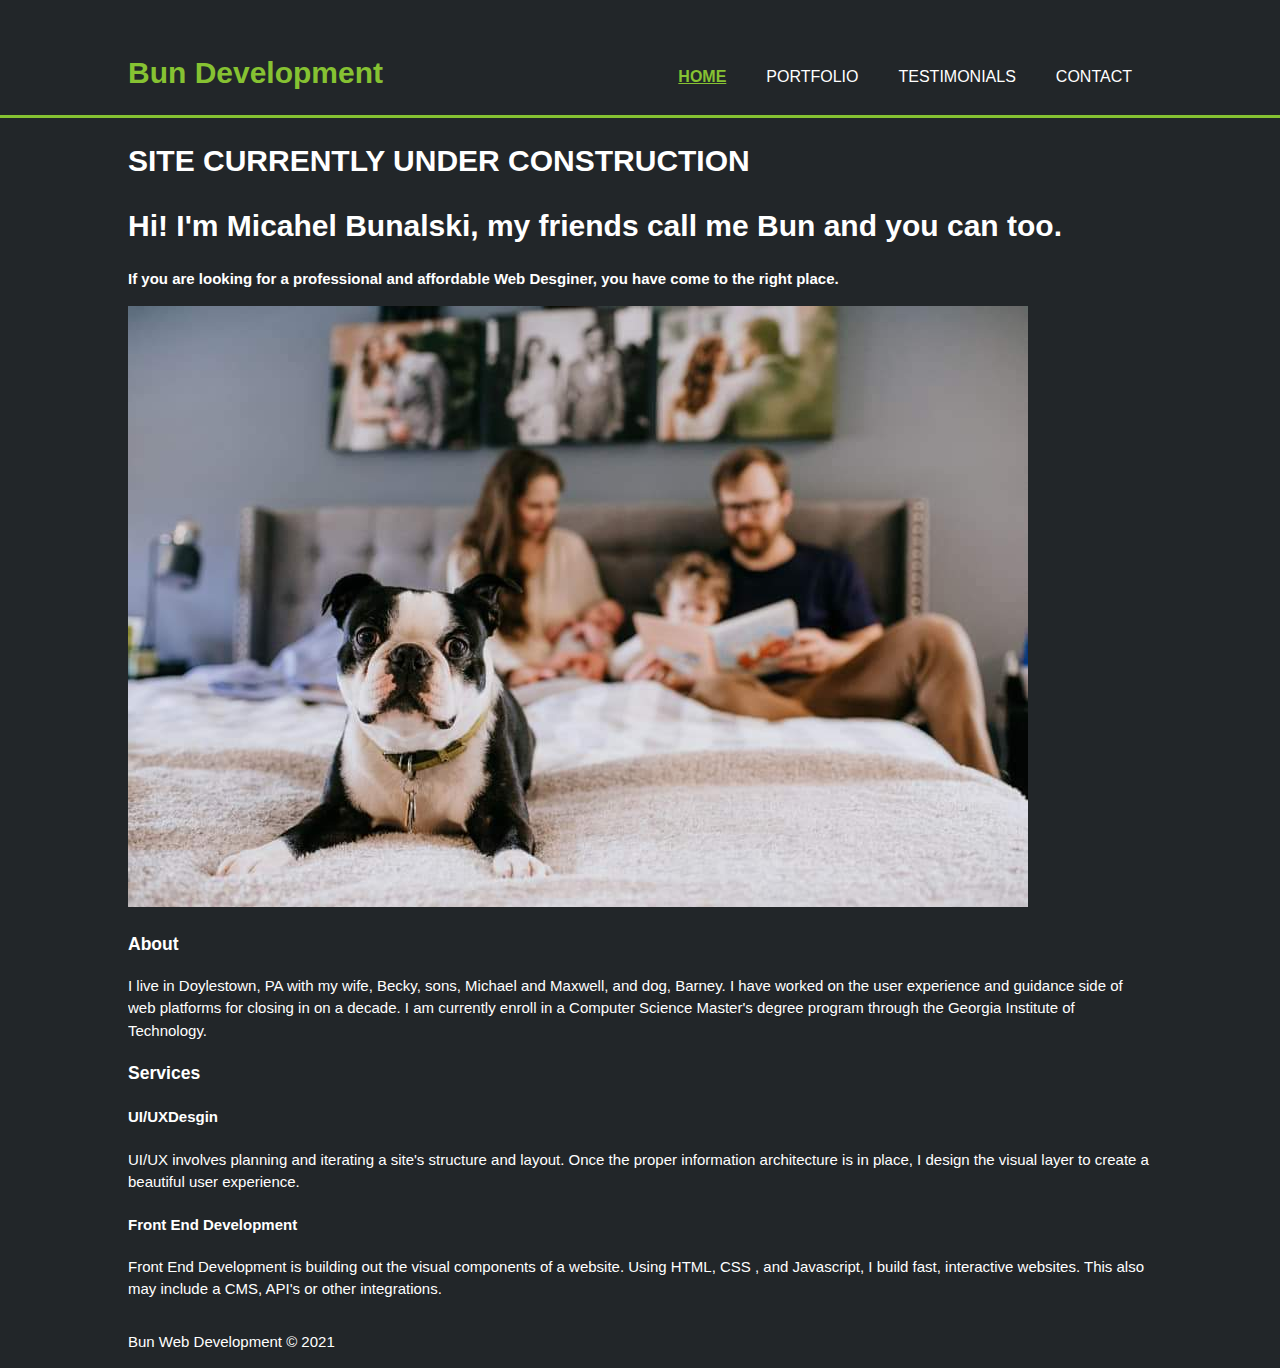
<file: index.html>
<!DOCTYPE html>
<html>
  <head>
    <meta charset="utf-8">
    <meta name="viewport" content="width=device-width">
    <meta name="description" content="Affordable and professional web developer and desginer">
    <meta name="keywords" content="web desgin, web development, landing page, doylestown, pennsylvania">
    <meta name="author" content="Michael Bunalski">
    <title>Bun Development | Welcome (Under Construction)</title>
    <link rel="stylesheet" href="./css/style.css">
  </head>
  <body>
    <header>
      <div class="container">
        <div id="brand">
          <h1><span class="highlight">Bun Development</span></h1>
        </div>
        <nav>
          <ul>
            <li class="current"><a href="index.html">Home</a></li>
            <li><a href="portfolio.html">Portfolio</a></li>
            <li><a href="testimonials.html">Testimonials</a></li>
            <li><a href="contact.html">Contact</a></li>
          </ul>
        </nav>
      </div>
    </header>

    <section id="showcase">
      <div class="container">
        <h1>SITE CURRENTLY UNDER CONSTRUCTION</h1>
        <h1>Hi! I'm Micahel Bunalski, my friends call me Bun and you can too.</h1>
        <p>If you are looking for a professional and affordable Web Desginer, you have come to the right place.</p>
      </div>
    </section>

    <section  id="family">
      <div class="container">
        <img src="./img/family.jpg" alt="">
      </div>
    </section>

    <section id="about">
      <div class="container">
        <h3>About</h3>
        <p>I live in Doylestown, PA with my wife, Becky, sons, Michael and Maxwell, and dog, Barney. I have worked on the user experience and guidance side of web platforms for closing in on a decade. I am currently enroll in a Computer Science Master's degree program through the Georgia Institute of Technology.</p>
        <h3>Services</h3>
        <h4>UI/UXDesgin</h4>
        <p>UI/UX involves planning and iterating a site's structure and layout. Once the proper information architecture is in place, I design the visual layer to create a beautiful user experience.</p>
        <h4>Front End Development</h4>
        <p>Front End Development is building out the visual components of a website. Using HTML, CSS , and Javascript, I build fast, interactive websites. This also may include a CMS, API's or other integrations.</p>
      </div>
    </section>
    <div class="container">
      <footer>
        <p>Bun Web Development &copy; 2021</p>
      </footer>
    </div>
  </body>
</html>
</file>
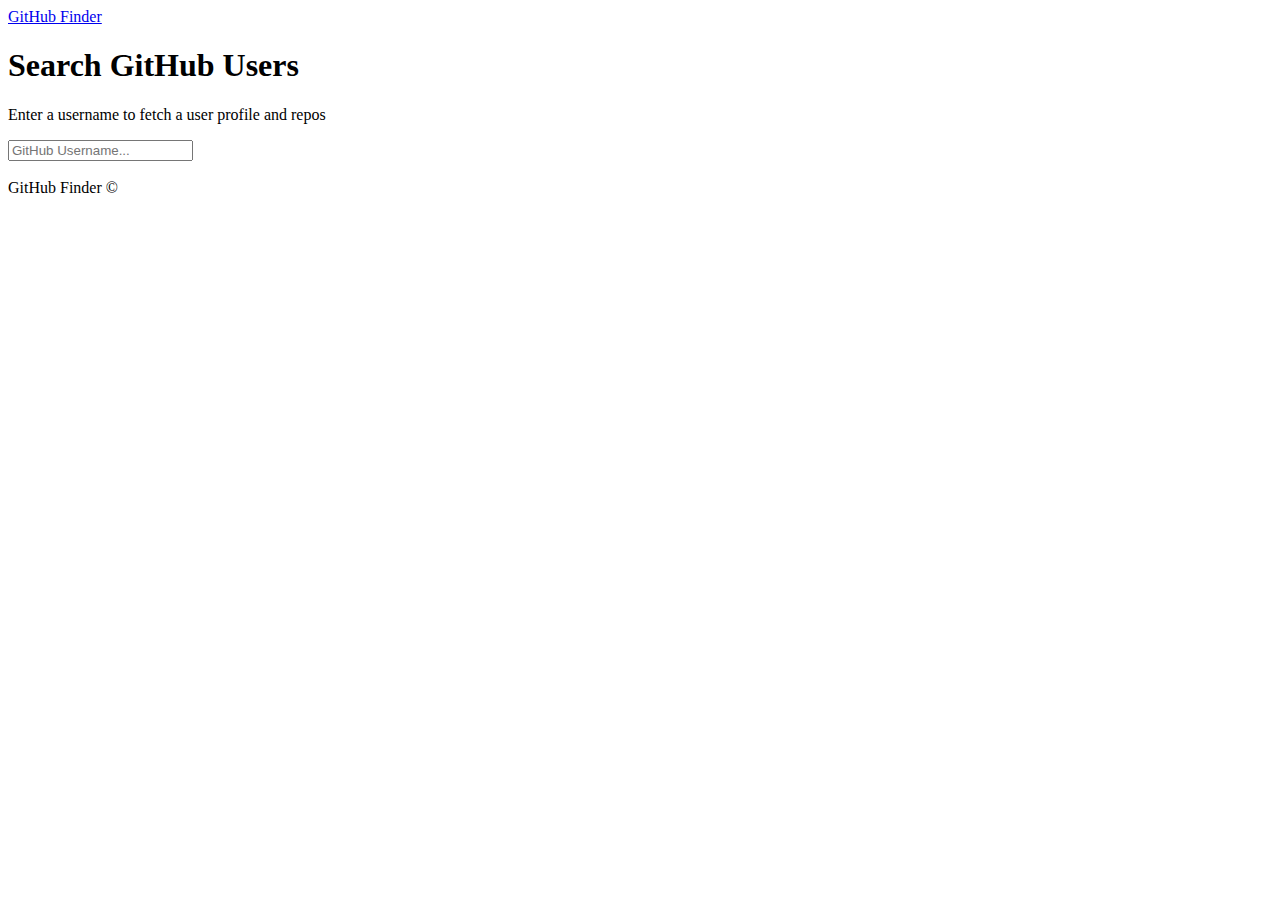
<file: githubfinder.html>
<!DOCTYPE html>
<html lang="en">
<head>
  <meta charset="UTF-8">
  <meta http-equiv="X-UA-Compatible" content="IE=edge">
  <meta name="viewport" content="width=device-width, initial-scale=1.0">
  <link rel="stylesheet" href="https://bootswatch.com/4/litera/bootstrap.min.css">
  <!-- <link rel="stylesheet" href="https://bootswatch.com/4/slate/bootstrap.min.css"> -->
  <title>GitHub Finder</title>
</head>
<body>
  <nav class="navbar navbar-dark bg-primary mb-3">
    <div class="container">
      <a href="#" class="navbar-brand">GitHub Finder</a>
    </div>
  </nav>
  <div class="container searchContainer">
    <div class="search card card-body">
      <h1>Search GitHub Users</h1>
      <p class="lead">Enter a username to fetch a user profile and repos </p>
      <input type="text" id="searchUser" class="form-control" placeholder="GitHub Username...">
    </div>
    <br>
    <div id="profile"></div>
  </div>
  <footer class="mt-5 p-3 text-center bg-light">
    GitHub Finder &copy;
  </footer>
  

  <script src="https://cdn.jsdelivr.net/npm/bootstrap@5.0.0-beta3/dist/js/bootstrap.bundle.min.js" integrity="sha384-JEW9xMcG8R+pH31jmWH6WWP0WintQrMb4s7ZOdauHnUtxwoG2vI5DkLtS3qm9Ekf" crossorigin="anonymous"></script>
  <script src="github.js"></script>
  <script src="ui_githubfinder.js"></script>
  <script src="app_githubfinder.js"></script>
</body>
</html>
</file>
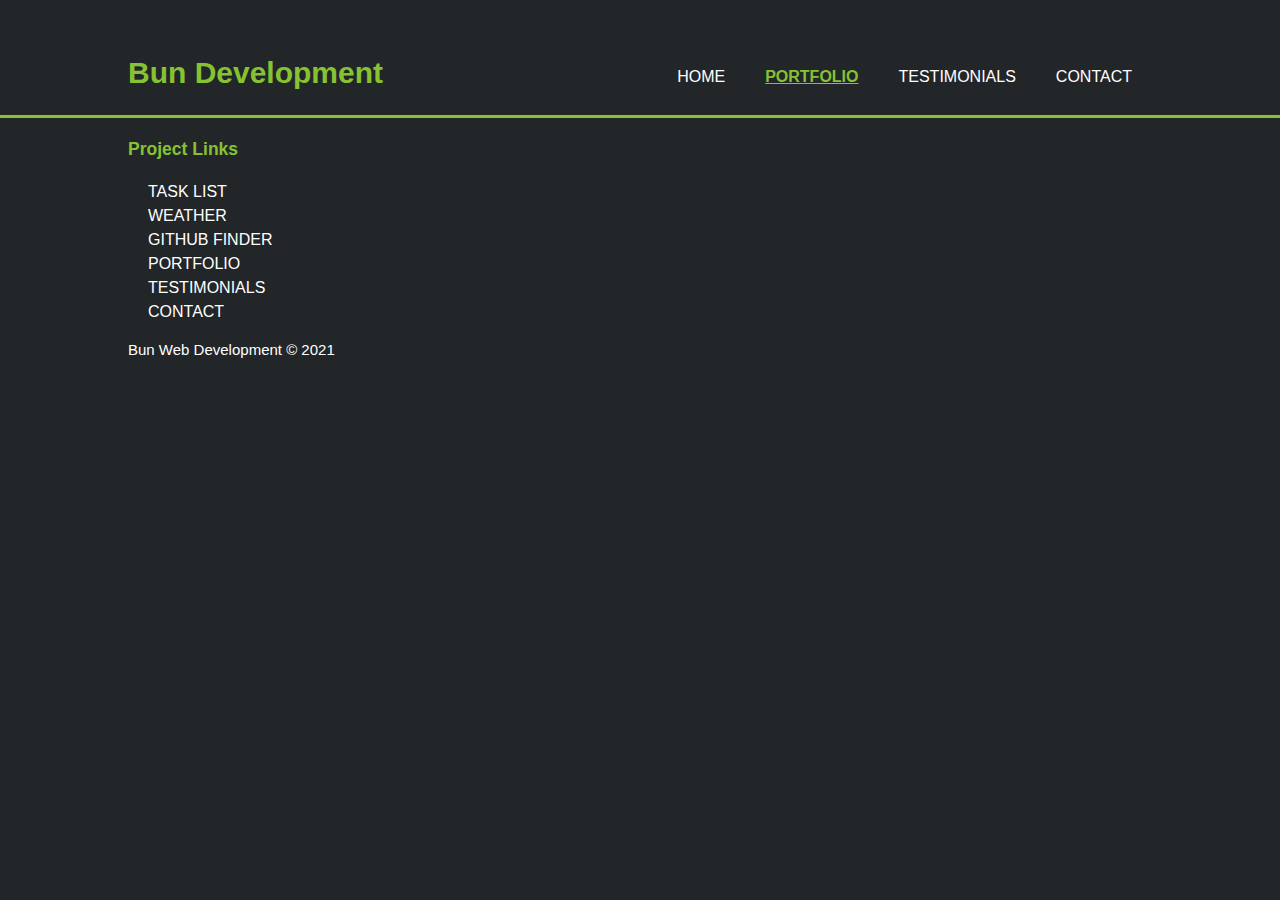
<file: portfolio.html>
<!DOCTYPE html>
<html>
  <head>
    <meta charset="utf-8">
    <meta name="viewport" content="width=device-width">
    <meta name="description" content="Affordable and professional web developer and desginer">
    <meta name="keywords" content="web desgin, web development, landing page, doylestown, pennsylvania">
    <meta name="author" content="Michael Bunalski">
    <title>Bun Development | Welcome</title>
    <link rel="stylesheet" href="./css/style.css">
  </head>
  <body>
    <header>
      <div class="container">
        <div id="brand">
          <h1><span class="highlight">Bun Development</span></h1>
        </div>
        <nav>
          <ul>
            <li><a href="index.html">Home</a></li>
            <li class="current"><a href="portfolio.html">Portfolio</a></li>
            <li><a href="testimonials.html">Testimonials</a></li>
            <li><a href="contact.html">Contact</a></li>
          </ul>
        </nav>
      </div>
    </header>
    <div class="container">
      <section id="list">
        <h3><span class="highlight">Project Links</span></h3>
          <ul>
            <li><a href="tasklist.html">Task List</a></li>
            <li><a href="weather.html">Weather</a></li>
            <li><a href="githubfinder.html">Github Finder</a></li>
            <li class="current"><a href="portfolio.html">Portfolio</a></li>
            <li><a href="testimonials.html">Testimonials</a></li>
            <li><a href="contact.html">Contact</a></li>
          </ul>
      </section>
  </div>
      


    
    <div class="container">
      <footer>
        <p>Bun Web Development &copy; 2021</p>
      </footer>
    </div>
  </body>
</html>
</file>
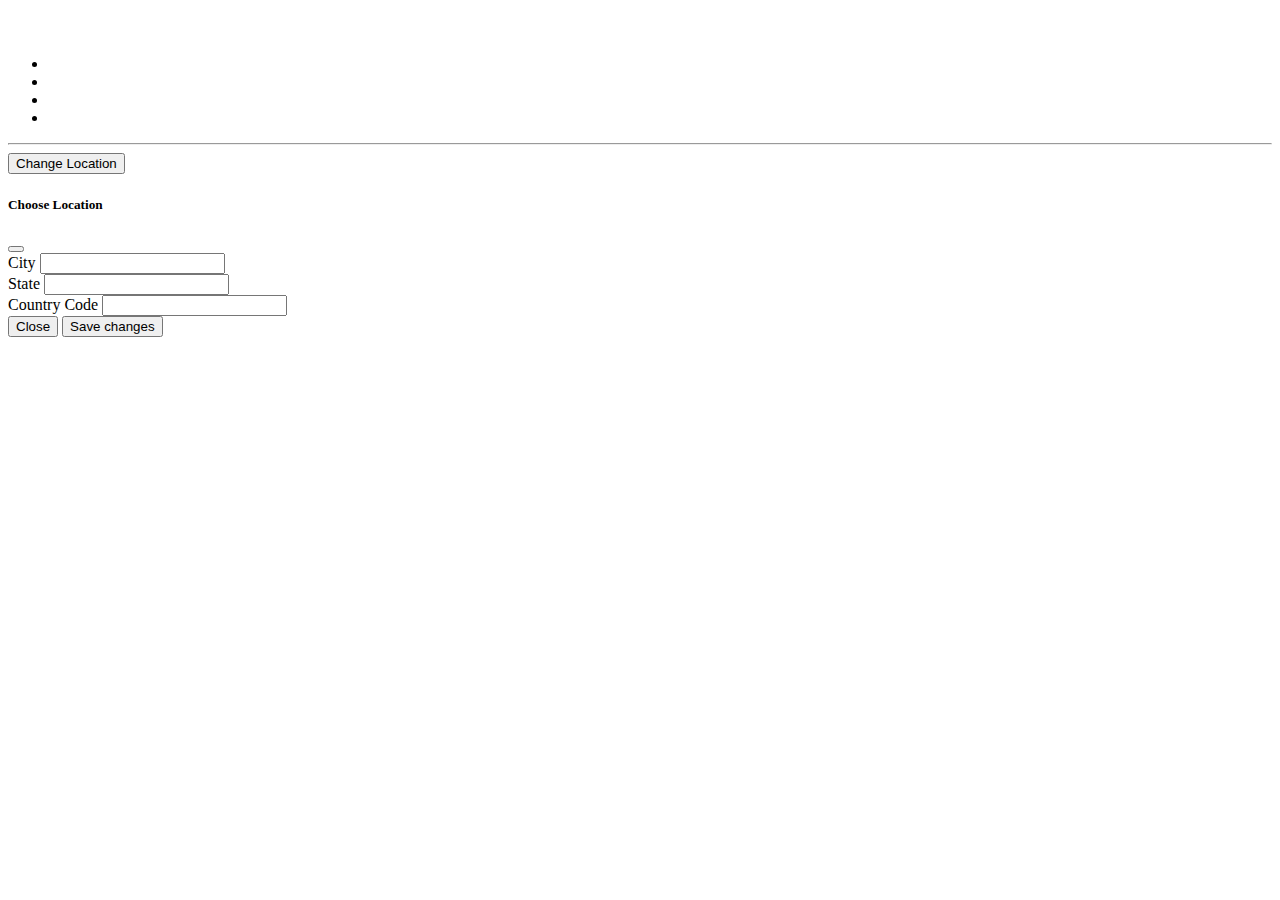
<file: weather.html>
<!DOCTYPE html>
<html lang="en">
<head>
  <meta charset="UTF-8">
  <meta http-equiv="X-UA-Compatible" content="IE=edge">
  <meta name="viewport" content="width=device-width, initial-scale=1.0">
  <link rel="stylesheet" href="https://bootswatch.com/4/cerulean/bootstrap.min.css">
  <title>WeatherJS</title>
</head>
<body>
  <div class="container">
    <div class="row">
      <div class="col-md-6 mx-auto txt-center bg-primary my-5 p-5 rounded">
        <h1 id="w-location"></h1>
        <h3 class="text-dark" id="w-desc"></h3>
        <h3 id="w-string"></h3>
        <img id="w-icon">
        <ul class="list-group mt-3" id="w-details">
          <li class="list-group-item" id="w-humidity"></li>
          <li class="list-group-item" id="w-dewpoint"></li>
          <li class="list-group-item" id="w-feels-like"></li>
          <li class="list-group-item" id="w-wind"></li>
        </ul>
        <hr>
        <button type="button" class="btn btn-primary" data-bs-toggle="modal" data-bs-target="#locModal">
          Change Location
        </button>
      </div>
    </div>
  </div>

  <div class="modal fade" id="locModal" tabindex="-1" aria-labelledby="locModalLabel" aria-hidden="true">
    <div class="modal-dialog">
      <div class="modal-content">
        <div class="modal-header">
          <h5 class="modal-title" id="locModalLabel">Choose Location</h5>
          <button type="button" class="btn-close" data-bs-dismiss="modal" aria-label="Close"></button>
        </div>
        <div class="modal-body">
          <form  id="w-form"></form>
            <div class="form-group">
              <label for="city">City</label>
              <input type="text" id="city" class="form-control">
            </div>
            <div class="form-group">
              <label for="state">State</label>
              <input type="text" id="state" class="form-control">
            </div>
            <div class="form-group">
              <label for="country">Country Code</label>
              <input type="text" id="country" class="form-control">
            </div>
        </div>
        <div class="modal-footer">
          <button type="button" class="btn btn-secondary" data-bs-dismiss="modal">Close</button>
          <button id="w-change-btn" type="button" class="btn btn-primary">Save changes</button>
        </div>
      </div>
    </div>
  </div>
  
  <script src="https://cdn.jsdelivr.net/npm/bootstrap@5.0.0-beta3/dist/js/bootstrap.bundle.min.js" integrity="sha384-JEW9xMcG8R+pH31jmWH6WWP0WintQrMb4s7ZOdauHnUtxwoG2vI5DkLtS3qm9Ekf" crossorigin="anonymous"></script>
  <script src="https://code.jquery.com/jquery-3.2.1.slim.min.js" integrity="sha384-KJ3o2DKtIkvYIK3UENzmM7KCkRr/rE9/Qpg6aAZGJwFDMVNA/GpGFF93hXpG5KkN" crossorigin="anonymous"></script>
  
  <script src="storage_weather.js"></script>
  <script src="weather.js"></script>
  <script src="ui_weather.js"></script>
  <script src="app_weather.js"></script>
</body>
</html>
</file>
<file: css/style.css>
body{
  font-family: Arial, Helvetica, sans-serif;
  font-size:15px;
  line-height:1.5;
  padding:0;
  margin:0;
  /* background-color: #474b4f; */
  background-color: #222629;

}

/*Global*/
.container{
  width: 80%;
  margin:auto;
  overflow:hidden;
}

ul{
  margin:0;
  padding:0;
}

/* Header */

header{
  background:#222629;
  color: #ffffff;
  padding-top:30px;
  min-height: 70px;
  border-bottom:#86c232 3px solid;
}

header a{
  text-decoration:none;
  text-transform: uppercase;
  color:#ffffff;
  font-size: 16px;
}


header li{
  float:left;
  display:inline;
  padding:0 20px 0 20px;
}

header #brand{
  float:left;
}

header #branding h1{
  margin:0;
}

header nav{
  float:right;
  margin-top:35px;
}

li{
  /* float:left;
  display:inline; */
  padding:0 20px 0 20px;
}

a:hover{
  color:#86c232;
  font-weight:bold;
}

a{
  text-decoration:none;
  text-transform: uppercase;
  color:#ffffff;
  font-size: 16px;
}

.highlight{
  color: #86c232;
  font-weight:bold;
  
}

header .current a{
  color: #86c232;
  font-weight:bold;
  text-decoration: underline;
}

header a:hover{
  color:#86c232;
  font-weight:bold;
}

#showcase{
  color:#FFFFFF;
  font-weight:bold;
}

.card{
  width: 50%;
  background:#dedede;
}

#about{
  color:#FFFFFF;
  
}

footer{
  color:#FFFFFF;
}

@media(max-width:600px){/*if width goes under 600, this will occurr*/
	#main{
		width:100%;
		float:none;
	}
	#sidebar{
		width:100%;
		float:none;
	}

}
</file>
